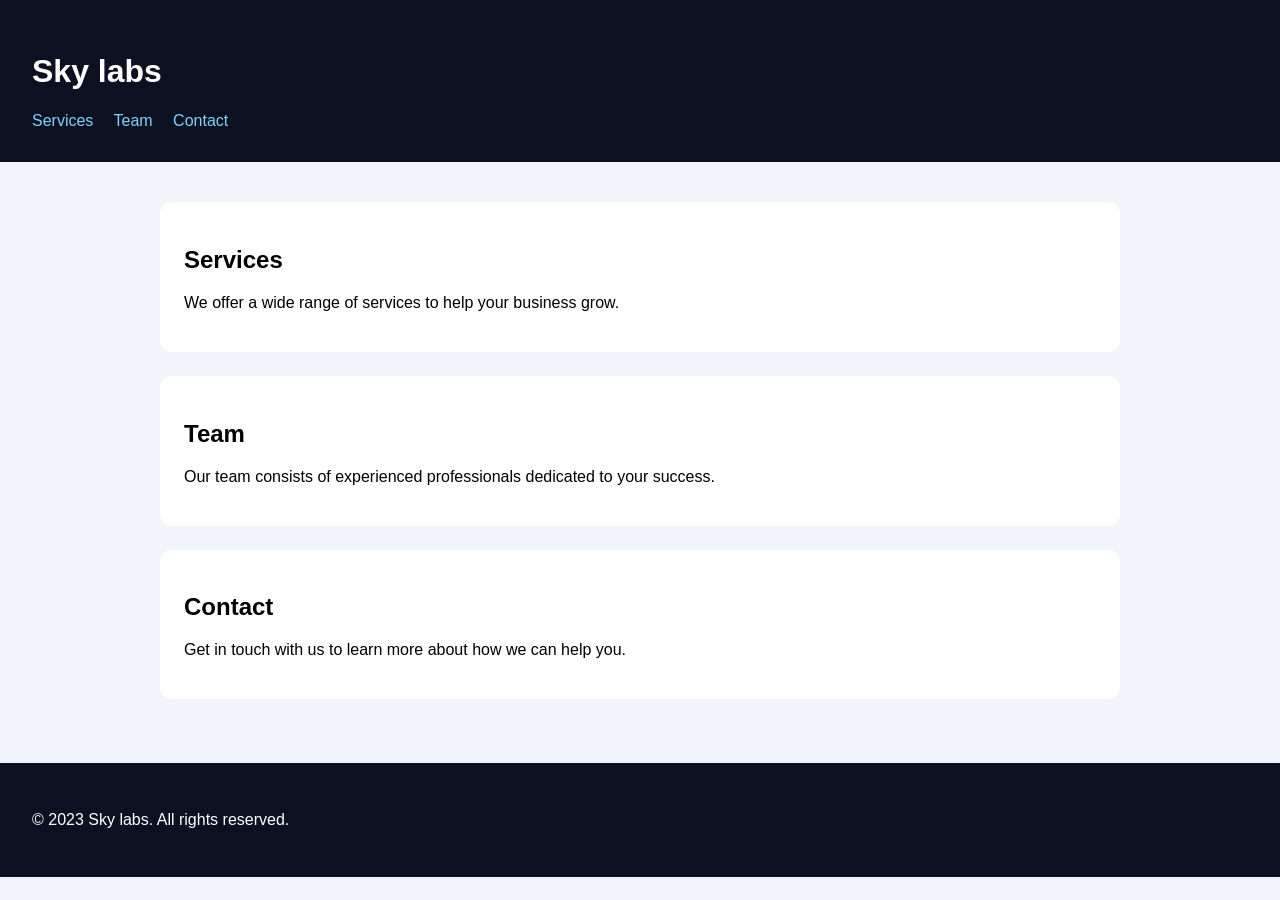
<file: HTML/Firstwebpage/index.html>
<!DOCTYPE html>
<html lang="en">
<head>
    <meta charset="UTF-8">
    <meta name="viewport" content="width=device-width, initial-scale=1.0">
    <title>Structured page </title>
    <link rel="stylesheet" href="index.css">
</head>
<body>
    <header>
        <h1>Sky labs</h1>
        <nav>
            <a href="#services">Services</a>
            <a href="#team">Team</a>
            <a href="#contact">Contact</a>
        </nav>
    </header>
    <main>
        <section id="services">
            <h2>Services</h2>
            <p>We offer a wide range of services to help your business grow.</p>
        </section>
        <section id="team">
            <h2>Team</h2>
            <p>Our team consists of experienced professionals dedicated to your success.</p>
        </section>
        <section id="contact">
            <h2>Contact</h2>
            <p>Get in touch with us to learn more about how we can help you.</p>
        </section>
    </main>
    <footer>
        <p>&copy; 2023 Sky labs. All rights reserved.</p>
    </footer>
</body>
</html>
</file>
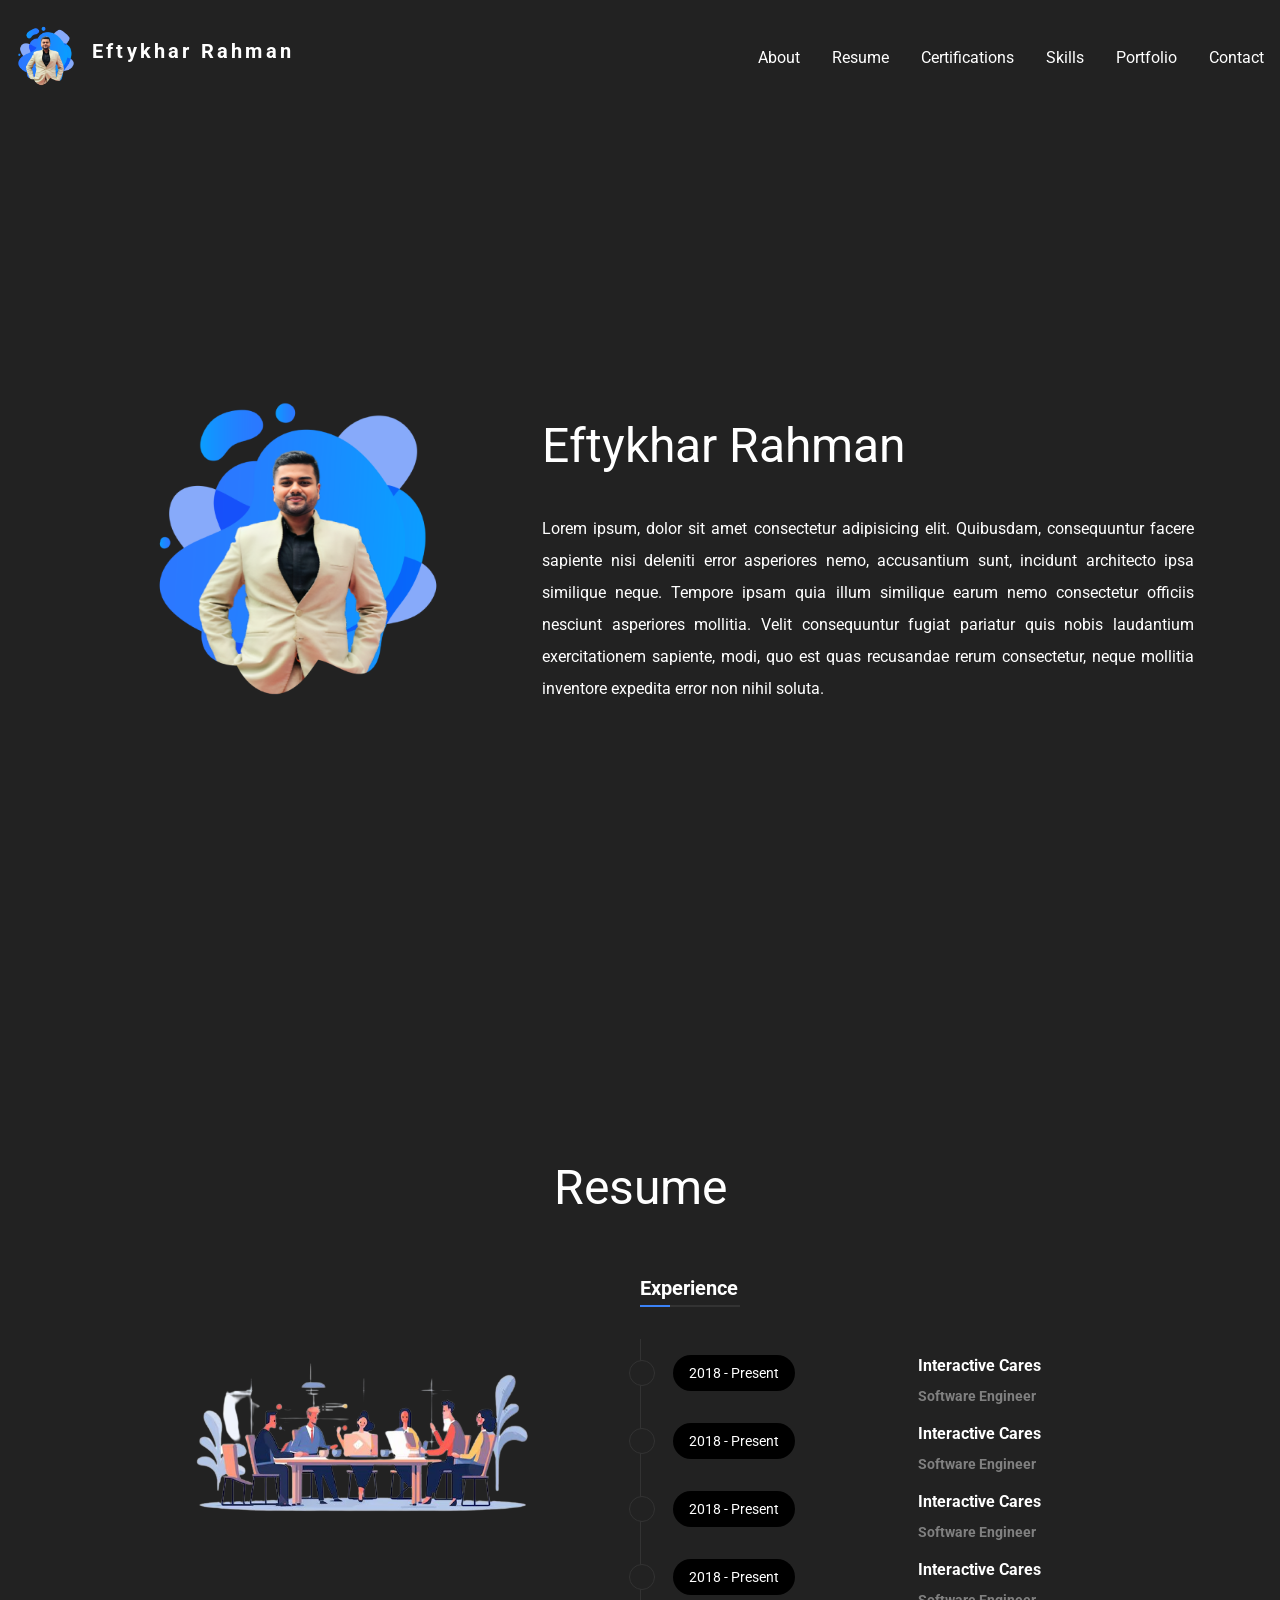
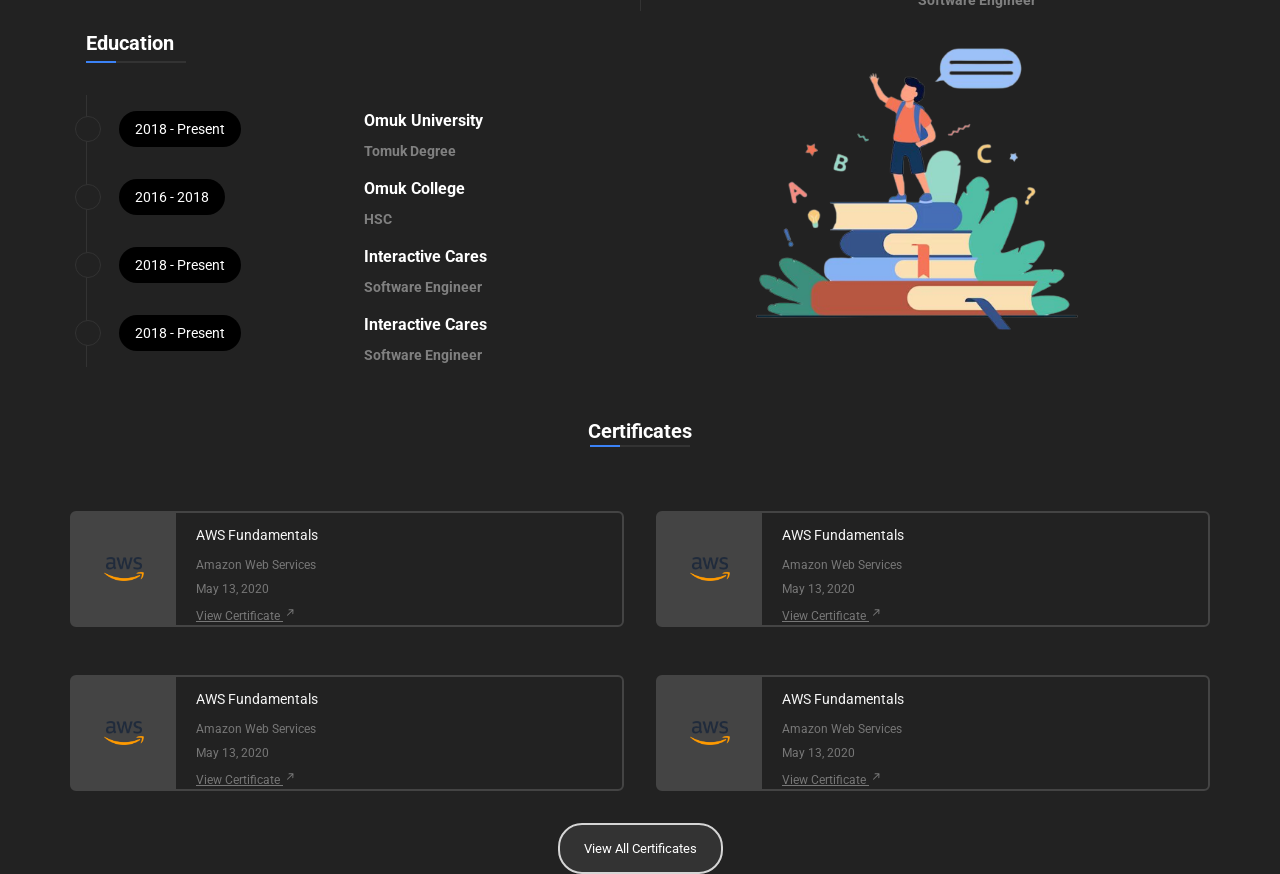
<file: New folder/3/index.html>
<!DOCTYPE html>
<html lang="en">

<head>
    <meta charset="UTF-8">
    <meta name="viewport" content="width=device-width, initial-scale=1.0">

    <!-- meta tags for SEO -->
    <meta name="title" content="Eftykhar Rahman - Full Stack Web Developer">
    <meta name="description" content="Eftykhar Rahman is a full-stack web developer who is involved with coding and web development since 2018. Currently, working as a Software Engineer and freelance developer.">
    <meta name="keywords" content="eftykhar, eftykhar rahman, raufu, prezens, raufu prezens, full stack web developer, web developer, freelance developer, mern, mern stack, mern stack course in bangladesh, mern stack web developer, instructor">
    <meta name="robots" content="index, follow">
    <meta http-equiv="Content-Type" content="text/html; charset=utf-8">
    <meta name="language" content="English">
    <meta name="revisit-after" content="2 days">
    <meta name="author" content="Eftykhar Rahman">

    <!-- Favicon -->
    <link rel="shortcut icon" type="image/x-icon" href="./images/logo.png">

    <!-- Internal CSS -->
    <link rel="stylesheet" href="./css/styles.css">

    <!-- External CSS -->

    <!-- Google Font -->
    <link rel="preconnect" href="https://fonts.googleapis.com">
    <link rel="preconnect" href="https://fonts.gstatic.com" crossorigin>
    <link href="https://fonts.googleapis.com/css2?family=Roboto:ital,wght@0,100..900;1,100..900&display=swap" rel="stylesheet">

    <title>Eftykhar Rahman - Full Stack Web Developer</title>
</head>

<body>
    <!-- Navbar -->
    <navbar class="navbar">
        <div class="navbar-container">
            <div class="nav-left">
                <div class="">
                    <a href="/">
                        <img src="./images/logo.png" width="60" class="logo" alt="Picture of Eftykhar Rahman">
                    </a>
                </div>

                <div class="">
                    <h1 class="nav-name">Eftykhar Rahman</h1>
                </div>
            </div>

            <div class="nav-right">
                <ul class="nav-items-container">
                    <li class="nav-items"><a href="#about" class="nav-items-link">About</a></li>
                    <li class="nav-items"><a href="#resume" class="nav-items-link">Resume</a></li>
                    <li class="nav-items"><a href="#certifications" class="nav-items-link">Certifications</a></li>
                    <li class="nav-items"><a href="#skills" class="nav-items-link">Skills</a></li>
                    <li class="nav-items"><a href="#portfolio" class="nav-items-link">Portfolio</a></li>
                    <li class="nav-items"><a href="#contact" class="nav-items-link">Contact</a></li>
                </ul>
            </div>
        </div>
    </navbar>

    <!-- Hero Section -->
    <div id="about" class="container">
        <div class="hero-container">
            <div class="hero-left">
                <img src="./images/logo.png" alt="Picture of Eftykhar Rahman" class="hero-image" width="300">
            </div>
            <div class="hero-right">
                <h2 class="title">Eftykhar Rahman</h2>
                <p class="description">Lorem ipsum, dolor sit amet consectetur adipisicing elit. Quibusdam, consequuntur facere sapiente nisi deleniti error asperiores nemo, accusantium sunt, incidunt architecto ipsa similique neque. Tempore ipsam quia illum similique earum
                    nemo consectetur officiis nesciunt asperiores mollitia. Velit consequuntur fugiat pariatur quis nobis laudantium exercitationem sapiente, modi, quo est quas recusandae rerum consectetur, neque mollitia inventore expedita error non
                    nihil soluta.</p>
            </div>
        </div>
    </div>

    <!-- Resume Section -->
    <div class="container" id="resume">
        <div class="resume-container">
            <h2 class="title">Resume</h2>

            <div class="resume-sub-container">
                <div class="resume-left">
                    <img src="./images/experience.png" width="400" class="resume-image" alt="experience logo">
                </div>

                <div class="resume-right">
                    <h3 class="subtitle">Experience</h3>

                    <div class="line">
                        <div class="inner-line"></div>
                    </div>

                    <div class="resume-list">
                        <div class="resume-duration-container">
                            <div class="round-div"></div>
                            <div class="resume-duration">2018 - Present</div>
                        </div>

                        <div class="resume-description">
                            <h2 class="resume-company">Interactive Cares</h2>
                            <h3 class="resume-designation">Software Engineer</h3>
                        </div>
                    </div>

                    <div class="resume-list">
                        <div class="resume-duration-container">
                            <div class="round-div"></div>
                            <div class="resume-duration">2018 - Present</div>
                        </div>

                        <div class="resume-description">
                            <h2 class="resume-company">Interactive Cares</h2>
                            <h3 class="resume-designation">Software Engineer</h3>
                        </div>
                    </div>

                    <div class="resume-list">
                        <div class="resume-duration-container">
                            <div class="round-div"></div>
                            <div class="resume-duration">2018 - Present</div>
                        </div>

                        <div class="resume-description">
                            <h2 class="resume-company">Interactive Cares</h2>
                            <h3 class="resume-designation">Software Engineer</h3>
                        </div>
                    </div>

                    <div class="resume-list">
                        <div class="resume-duration-container">
                            <div class="round-div"></div>
                            <div class="resume-duration">2018 - Present</div>
                        </div>

                        <div class="resume-description">
                            <h2 class="resume-company">Interactive Cares</h2>
                            <h3 class="resume-designation">Software Engineer</h3>
                        </div>
                    </div>
                </div>

                <div class="resume-left">
                    <h3 class="subtitle">Education</h3>

                    <div class="line">
                        <div class="inner-line"></div>
                    </div>

                    <div class="resume-list">
                        <div class="resume-duration-container">
                            <div class="round-div"></div>
                            <div class="resume-duration">2018 - Present</div>
                        </div>

                        <div class="resume-description">
                            <h2 class="resume-company">Omuk University</h2>
                            <h3 class="resume-designation">Tomuk Degree</h3>
                        </div>
                    </div>

                    <div class="resume-list">
                        <div class="resume-duration-container">
                            <div class="round-div"></div>
                            <div class="resume-duration">2016 - 2018</div>
                        </div>

                        <div class="resume-description">
                            <h2 class="resume-company">Omuk College</h2>
                            <h3 class="resume-designation">HSC</h3>
                        </div>
                    </div>

                    <div class="resume-list">
                        <div class="resume-duration-container">
                            <div class="round-div"></div>
                            <div class="resume-duration">2018 - Present</div>
                        </div>

                        <div class="resume-description">
                            <h2 class="resume-company">Interactive Cares</h2>
                            <h3 class="resume-designation">Software Engineer</h3>
                        </div>
                    </div>

                    <div class="resume-list">
                        <div class="resume-duration-container">
                            <div class="round-div"></div>
                            <div class="resume-duration">2018 - Present</div>
                        </div>

                        <div class="resume-description">
                            <h2 class="resume-company">Interactive Cares</h2>
                            <h3 class="resume-designation">Software Engineer</h3>
                        </div>
                    </div>
                </div>

                <div class="resume-right">
                    <img src="./images/education.png" width="400" class="resume-image" alt="experience logo">
                </div>
            </div>
        </div>
    </div>

    <!-- Certificates Section -->
    <div id="certifications" class="container">
        <div class="certificates-container">
            <div class="subtitle-container">
                <h3 class="subtitle">Certificates</h3>
                <div class="line">
                    <div class="inner-line"></div>
                </div>
            </div>

            <div class="certificates-sub-container">
                <div class="certification-list">
                    <div class="certificate-org-logo">
                        <img src="./images/aws.png" width="40" alt="aws">
                    </div>

                    <div class="certificate-description">
                        <h2 class="certificate-name">AWS Fundamentals</h2>
                        <h3 class="certificate-org-name">Amazon Web Services</h3>
                        <p class="certificate-date">May 13, 2020</p>
                        <a href="https://www.coursera.org/account/accomplishments/specialization/certificate/WVQSEVGP9U6B" class="certificate-link">View Certificate <img src="./images/upperright.svg" width="15"></a>
                    </div>
                </div>
                <div class="certification-list">
                    <div class="certificate-org-logo">
                        <img src="./images/aws.png" width="40" alt="aws">
                    </div>

                    <div class="certificate-description">
                        <h2 class="certificate-name">AWS Fundamentals</h2>
                        <h3 class="certificate-org-name">Amazon Web Services</h3>
                        <p class="certificate-date">May 13, 2020</p>
                        <a href="https://www.coursera.org/account/accomplishments/specialization/certificate/WVQSEVGP9U6B" class="certificate-link">View Certificate <img src="./images/upperright.svg" width="15"></a>
                    </div>
                </div>
                <div class="certification-list">
                    <div class="certificate-org-logo">
                        <img src="./images/aws.png" width="40" alt="aws">
                    </div>

                    <div class="certificate-description">
                        <h2 class="certificate-name">AWS Fundamentals</h2>
                        <h3 class="certificate-org-name">Amazon Web Services</h3>
                        <p class="certificate-date">May 13, 2020</p>
                        <a href="https://www.coursera.org/account/accomplishments/specialization/certificate/WVQSEVGP9U6B" class="certificate-link">View Certificate <img src="./images/upperright.svg" width="15"></a>
                    </div>
                </div>
                <div class="certification-list">
                    <div class="certificate-org-logo">
                        <img src="./images/aws.png" width="40" alt="aws">
                    </div>

                    <div class="certificate-description">
                        <h2 class="certificate-name">AWS Fundamentals</h2>
                        <h3 class="certificate-org-name">Amazon Web Services</h3>
                        <p class="certificate-date">May 13, 2020</p>
                        <a href="https://www.coursera.org/account/accomplishments/specialization/certificate/WVQSEVGP9U6B" class="certificate-link">View Certificate <img src="./images/upperright.svg" width="15"></a>
                    </div>
                </div>
            </div>

            <div class="certificate-link-container">
                <a target="_blank" href="https://www.linkedin.com/in/eftykharrahman/details/certifications/" class="certificates-link"><button class="certificates-btn">View All Certificates</button></a>
            </div>
        </div>
    </div>
</body>

</html>
</file>
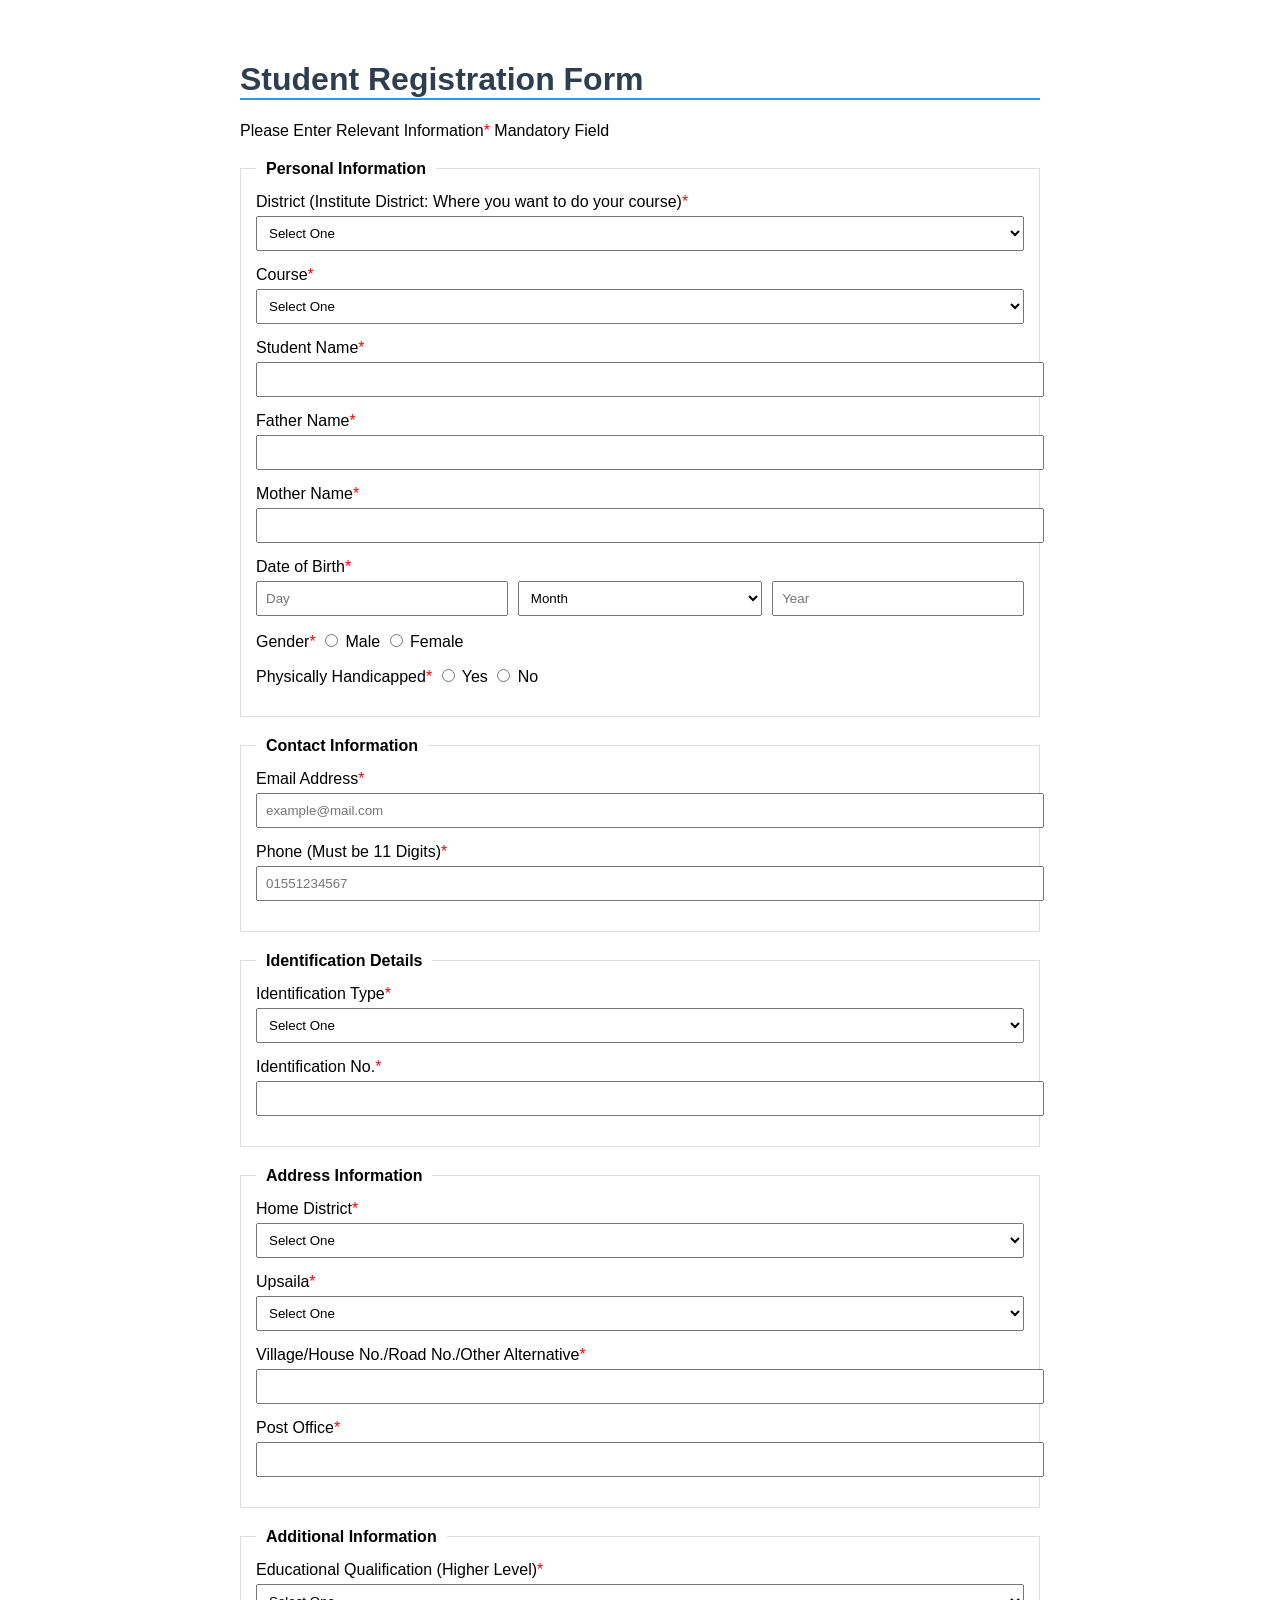
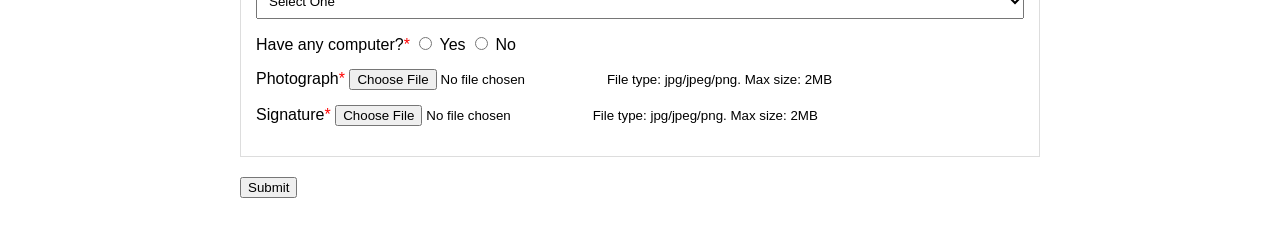
<file: project1.html>
<!DOCTYPE html>
<html lang="en">
<head>
    <meta charset="UTF-8">
    <meta name="viewport" content="width=device-width, initial-scale=1.0">
    <title>Student Registration Form</title>
    <style>
        body { font-family: Arial, sans-serif; max-width: 800px; margin: 20px auto; padding: 20px; }
        h1 { color: rgb(44, 62, 80); border-bottom: 2px solid #3498db; }
        .required { color: red; }
        .form-group { margin-bottom: 15px; }
        .inline-group { display: flex; gap: 10px; }
        input[type="text"], input[type="email"], input[type="tel"], input[type="number"], select { 
            width: 100%; padding: 8px; margin-top: 5px; 
        }
        fieldset { margin: 20px 0; padding: 15px; border: 1px solid #ddd; }
        legend { font-weight: bold; padding: 0 10px; }
    </style>
</head>
<body>
    <form action="#" method="POST">
        <h1>Student Registration Form</h1>
        <p>Please Enter Relevant Information<span class="required">*</span> Mandatory Field</p>

        <fieldset>
            <legend>Personal Information</legend>
            
            <div class="form-group">
                <label>District (Institute District: Where you want to do your course)<span class="required">*</span></label>
                <select required>
                    <option value="">Select One</option>
                    <!-- Add district options here -->
                </select>
            </div>

            <div class="form-group">
                <label>Course<span class="required">*</span></label>
                <select required>
                    <option value="">Select One</option>
                    <!-- Add course options here -->
                </select>
            </div>

            <div class="form-group">
                <label>Student Name<span class="required">*</span></label>
                <input type="text" required>
            </div>

            <div class="form-group">
                <label>Father Name<span class="required">*</span></label>
                <input type="text" required>
            </div>

            <div class="form-group">
                <label>Mother Name<span class="required">*</span></label>
                <input type="text" required>
            </div>

            <div class="form-group">
                <label>Date of Birth<span class="required">*</span></label>
                <div class="inline-group">
                    <input type="number" placeholder="Day" min="1" max="31" required>
                    <select required>
                        <option value="">Month</option>
                        <!-- Add months here -->
                    </select>
                    <input type="number" placeholder="Year" min="1900" max="2023" required>
                </div>
            </div>

            <div class="form-group">
                <label>Gender<span class="required">*</span></label>
                <label><input type="radio" name="gender" value="male" required> Male</label>
                <label><input type="radio" name="gender" value="female"> Female</label>
            </div>

            <div class="form-group">
                <label>Physically Handicapped<span class="required">*</span></label>
                <label><input type="radio" name="handicapped" value="yes" required> Yes</label>
                <label><input type="radio" name="handicapped" value="no"> No</label>
            </div>
        </fieldset>

        <fieldset>
            <legend>Contact Information</legend>
            <div class="form-group">
                <label>Email Address<span class="required">*</span></label>
                <input type="email" placeholder="example@mail.com" required>
            </div>

            <div class="form-group">
                <label>Phone (Must be 11 Digits)<span class="required">*</span></label>
                <input type="tel" pattern="[0-9]{11}" placeholder="01551234567" required>
            </div>
        </fieldset>

        <fieldset>
            <legend>Identification Details</legend>
            <div class="form-group">
                <label>Identification Type<span class="required">*</span></label>
                <select required>
                    <option value="">Select One</option>
                    <!-- Add ID types here -->
                </select>
            </div>

            <div class="form-group">
                <label>Identification No.<span class="required">*</span></label>
                <input type="text" pattern="\d{10}|\d{17}|(\d{4}\d{13})" 
                title="10, 17 digits or 13 digits with year prefix" required>
            </div>
        </fieldset>

        <fieldset>
            <legend>Address Information</legend>
            <div class="form-group">
                <label>Home District<span class="required">*</span></label>
                <select required>
                    <option value="">Select One</option>
                    <!-- Add districts here -->
                </select>
            </div>

            <div class="form-group">
                <label>Upsaila<span class="required">*</span></label>
                <select required>
                    <option value="">Select One</option>
                    <!-- Add upazila options here -->
                </select>
            </div>

            <div class="form-group">
                <label>Village/House No./Road No./Other Alternative<span class="required">*</span></label>
                <input type="text" required>
            </div>

            <div class="form-group">
                <label>Post Office<span class="required">*</span></label>
                <input type="text" required>
            </div>
        </fieldset>

        <fieldset>
            <legend>Additional Information</legend>
            <div class="form-group">
                <label>Educational Qualification (Higher Level)<span class="required">*</span></label>
                <select required>
                    <option value="">Select One</option>
                    <!-- Add qualifications here -->
                </select>
            </div>

            <div class="form-group">
                <label>Have any computer?<span class="required">*</span></label>
                <label><input type="radio" name="computer" value="yes" required> Yes</label>
                <label><input type="radio" name="computer" value="no"> No</label>
            </div>

            <div class="form-group">
                <label>Photograph<span class="required">*</span></label>
                <input type="file" accept="image/jpeg, image/png, image/jpg" required>
                <small>File type: jpg/jpeg/png. Max size: 2MB</small>
            </div>

            <div class="form-group">
                <label>Signature<span class="required">*</span></label>
                <input type="file" accept="image/jpeg, image/png, image/jpg" required>
                <small>File type: jpg/jpeg/png. Max size: 2MB</small>
            </div>
        </fieldset>

        <button type="submit">Submit</button>
    </form>
</body>
</html>
</file>
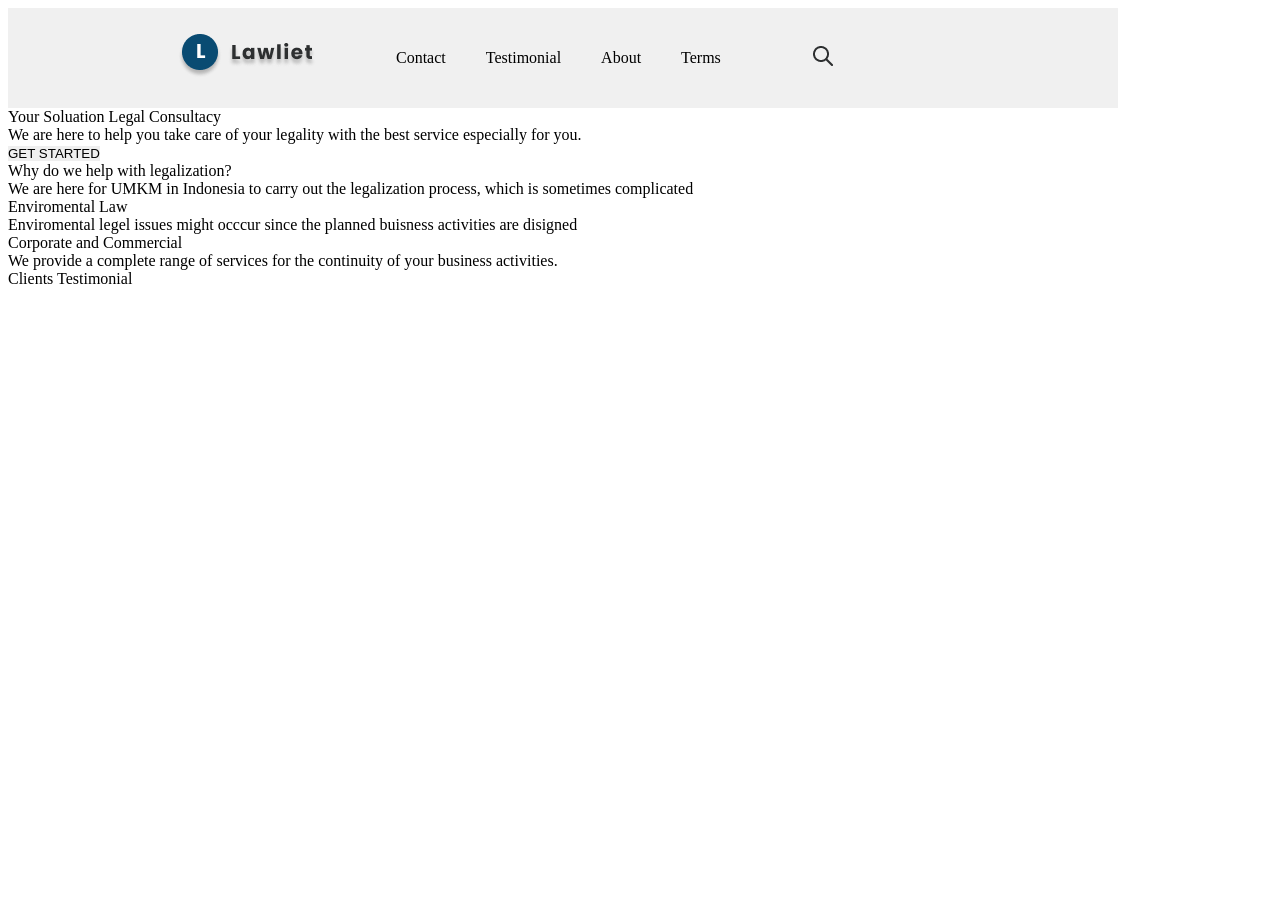
<file: project2.html>
<!DOCTYPE html>
<html lang="en">
<head>
    <meta charset="UTF-8">
    <meta name="viewport" content="width=device-width, initial-scale=1.0">
    <title>Document</title>
    <link rel="stylesheet" href="project2.css">
</head>
<body>
    <body>
        <div class="navbar">
            <div class="logo"> <img src="./project2 image/Logo.png" alt=""></div>
            <div class="navbar-contain"><ul class="nav-items-link">
                <li><a href="#">Contact</a></li>
                <li><a href="#">Testimonial</a></li>
                <li><a href="#">About</a></li>
                <li><a href="#">Terms</a></li>
            </ul>
        </div>
            <div class="search"> <a href=""><img src="./project2 image/SearchOutline.png" alt=""></a></div>
        </div>
        <div class="hero-section">
            <div class="hero-header"> Your Soluation Legal Consultacy</div>
            <div class="hero-para">We are here to help you take care of your legality 
                with the best service especially for you.</div>
            <div class="hero-button"><button>GET STARTED</button></div>
            <div class="hero-companylogo">
                <div class="hero-company"></div>
                <div class="logotop"></div>
                <div class="logobottom"></div>
            </div>
            <div class="hero-logo"></div>
        </div>
        <div class="details">
            <div class="title">
                <div class="title-head">Why do we help with legalization?</div>
                <div class="title-pera">We are here for UMKM in Indonesia to carry out the legalization process, which is sometimes complicated</div>
            </div>
            <div class="sevice">
                <div class="law">
                    <div class="law-head">Enviromental Law</div>
                    <div class="law-pera"> Enviromental legel issues might occcur since the planned buisness activities are disigned</div>
                </div>
                <div class="corporate">
                    <div class="corporate-logo"></div>
                    <div class="corpiorat-head">Corporate and Commercial</div>
                    <div class="corporate-pera">We provide a complete range of services for the continuity of your business activities.</div>
                </div>
                <div class="information">
                    <div class="information-logo"></div>
                    <div class="information-head"></div>
                    <div class="information-pera"></div>
                </div>
                <div class="other">
                    <div class="other-logo"></div>
                    <div class="other-head"></div>
                    <div class="other-pera"></div>
                </div>
            </div>
        </div>
        <div class="achievement"></div>
        <div class="review">
            <div class="review-title">Clients Testimonial</div>
            <div class="first-review">
            <div class="first-comment">
              <div class="frame"></div>
                <div class="clint"></div>
              </div>
            </div>
            <div class="first-review">
            <div class="first-comment">
              <div class="frame"></div>
                <div class="clint"></div>
              </div>
            </div>
        </div>
        <div class="comment"></div>
        <div class="footer"></div>
    </body>
</body>
</html>
</file>
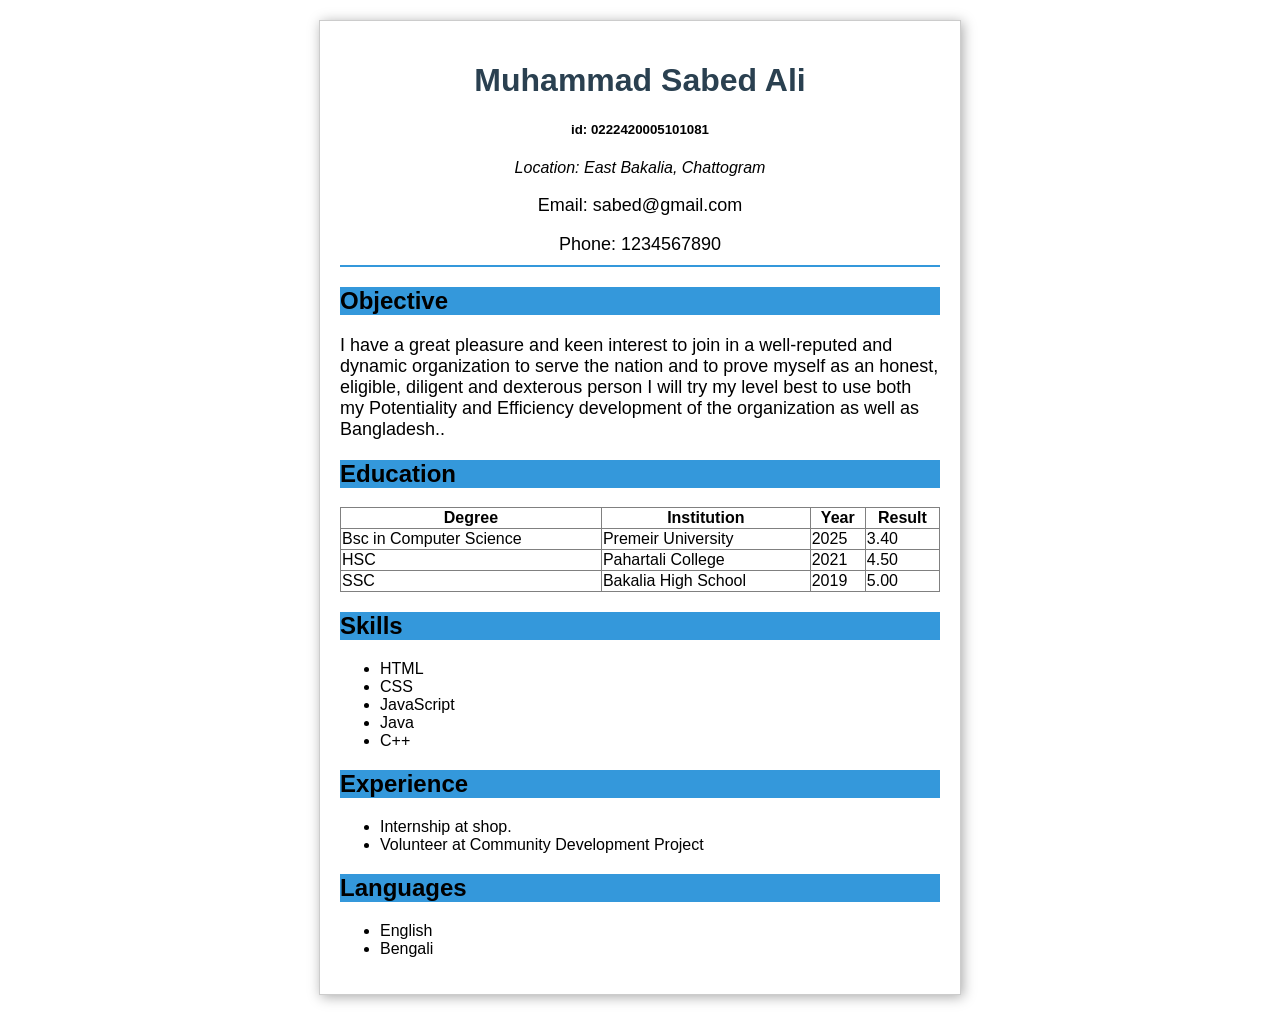
<file: HTML/cv.html>
<!DOCTYPE html>
<html lang="en">
<head>
    <meta charset="UTF-8">
    <meta name="viewport" content="width=device-width, initial-scale=1.0">
    <title>Muhammad Sabed Ali</title>
    <style>
        body { font-family: Arial, sans-serif; max-width: 600px; margin: 20px auto; padding: 20px;
            border: 1px solid #ccc; box-shadow: 2px 2px 12px #aaa; }
        p { font-size: 18px;}
    </style>
</head>
<body>
    <h1 style="color:rgb(42, 64, 80); text-align: center;">Muhammad Sabed Ali</h1>
    <h5 style="text-align: center;">id: 0222420005101081</h5>
    <address style="text-align: center;">Location: East Bakalia, Chattogram</address>
    <p style="text-align: center;">Email: sabed@gmail.com</p>
    <p style="text-align: center; border-bottom: 2px solid #3498db; padding-bottom: 10px; ">Phone: 1234567890</p>
    <h2 style="color:rgb(0, 0, 0); background-color: #3498db;;">Objective</h2>
    <p style="text-align: justify center;">I have a great pleasure and keen interest to  join  in  a  well-reputed  and  dynamic organization  to  serve  the  nation  and  to prove  myself  as  an  honest,  eligible, diligent  and  dexterous  person  
        I  will  try my level best to use both my Potentiality and  Efficiency  development  of  the organization as well as Bangladesh..</p>
    <h2 style="color:rgb(0, 0, 0); background-color: #3498db;">Education</h2>
    <table border="1"style="border-collapse: collapse; width: 100%; margin: 0 auto;">
        <thead>
            <th>Degree</th>
            <th>Institution</th>
            <th>Year</th>
            <th>Result</th>
        </thead>
        <tbody>
            <tr>
                <td>Bsc in Computer Science</td>
                <td>Premeir University</td>
                <td>2025</td>
                <td>3.40</td>
            </tr>
            <tr>
                <td>HSC</td>
                <td>Pahartali College</td>
                <td>2021</td>
                <td>4.50</td>
            </tr>
            <tr>
                <td>SSC</td>
                <td>Bakalia High School</td>
                <td>2019</td>
                <td>5.00</td>
            </tr>
        </tbody>
    </table>
    <h2 style="color:rgb(0, 0, 0); background-color: #3498db;">Skills</h2>
    <ul>
        <li>HTML</li>
        <li>CSS</li>
        <li>JavaScript</li>
        <li>Java</li>
        <li>C++</li>
    </ul>
    <h2 style="color:rgb(0, 0, 0); background-color: #3498db;">Experience</h2>
    <ul>
        <li>Internship at shop.</li>
        <li>Volunteer at Community Development Project</li>
    </ul>
<h2 style="color:rgb(0, 0, 0); background-color: #3498db;"> Languages</h2>
    <ul>
        <li>English</li>
        <li>Bengali</li>
    </ul>
</body>
</html>
</file>
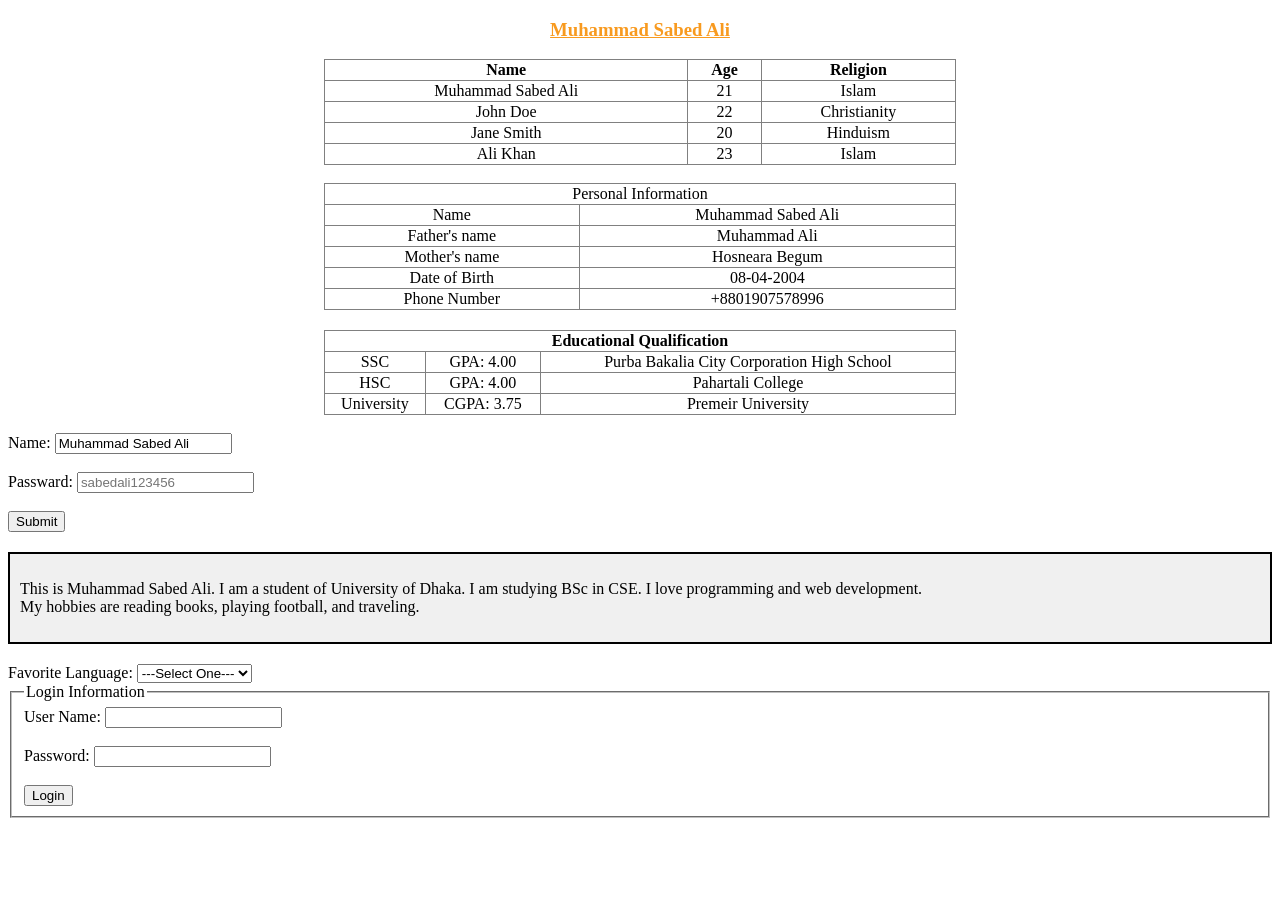
<file: HTML/first.html>
<!DOCTYPE html>
<html lang="en">
<head>
    <meta charset="UTF-8">
    <meta name="viewport" content="width=device-width, initial-scale=1.0">
    <title>Muhammad Sabed Ali</title>
    <style>
        .sabed {
            border: 2px solid black;
            padding: 10px;
            margin: 20px auto;
            background-color: #f0f0f0;
        }
    </style>
</head>
<body>
    <h3 style="color: rgb(248, 154, 31); text-align: center; text-decoration: underline;">Muhammad Sabed Ali</h3>
    <table border="1" style="border-collapse: collapse; text-align: center; width: 50%; margin: 0 auto;">
        <thead>
            <th>Name</th>
            <th>Age</th>
            <th>Religion</th>
        </thead>
        <tbody>
            <tr>
                <td>Muhammad Sabed Ali</td>
                <td>21</td>
                <td>Islam</td>
            </tr>
            <tr>
                <td>John Doe</td>
                <td>22</td>
                <td>Christianity</td>
            </tr>
            <tr>
                <td>Jane Smith</td>
                <td>20</td>
                <td>Hinduism</td>
            </tr>
            <tr>
                <td>Ali Khan</td>
                <td>23</td>
                <td>Islam</td>
            </tr>
        </tbody>
    </table>
    <br>
    <table border="1" style="border-collapse: collapse; text-align: center; width: 50%; margin: 0 auto;">
        <thead>
                <tr>
                    <td colspan="3" > Personal Information </td>
                </tr>
        </thead>
        <tbody>
            <tr>
                <td> Name </td>
                <td> Muhammad Sabed Ali </td>
            </tr><tr>
                <td> Father's name </td>
                <td>Muhammad Ali</td>
            </tr>
            <tr>
                <td> Mother's name </td>
                <td>Hosneara Begum</td>
            </tr>
            <tr>
                <td> Date of Birth </td>
                <td> 08-04-2004 </td>
            </tr>
            <tr>
                <td> Phone Number </td>
                <td> +8801907578996 </td>
            </tr>
        </tbody>
    </table>
    <table border="1" style="border-collapse: collapse; text-align: center; width: 50%; margin: 0 auto; margin-top: 20px;">
            <tr>
                <th colspan="3">Educational Qualification</th>
            </tr>
            <tr>
                <td> SSC </td>
                <td> GPA: 4.00 </td>
                <td> Purba Bakalia City Corporation High School
                </td>
            </tr>
            <tr>
                <td> HSC </td>
                <td> GPA: 4.00 </td>
                <td> Pahartali College </td>
            </tr>
            <tr>
                <td> University </td>
                <td> CGPA: 3.75 </td>
                <td> Premeir University </td>
            </tr>
    </table>
    <br>

    <label for=" Name " >Name: </label>
    <input type="text" value="Muhammad Sabed Ali" >
    <br><br>
    <label for="Passward">Passward:</label>
    <input type="password" placeholder="sabedali123456">
    <br><br>
    <button>
        Submit
    </button>
    <div class="sabed">
        <p>This is Muhammad Sabed Ali. I am a student of University of Dhaka. I am studying BSc in CSE. I love programming and web development. <br> My hobbies are reading books, playing football, and traveling.</p>
    </div>
    <div>
        <label for="fav_lang"> Favorite Language: </label>
        <select name="fav_lang" id="">
            <option value="">---Select One---</option>
            <option value="html">HTML</option>
            <option value="css">CSS</option>
            <option value="javascript">JavaScript</option>
        </select>
    </div>
    <div>
        <form action="">
            <fieldset>
                <Legend>Login Information</Legend>
                <label for="gmail">User Name:</label>
                <input type="text" id="gmail" name="gmail" required>
                <br><br>
                <label for="pass">Password:</label>
                <input type="password" id="pass" name="pass" required>
                <br><br>
                <input type="submit" value="Login">
            </fieldset>
        </form>
    </div>
</body>
</html>
</file>
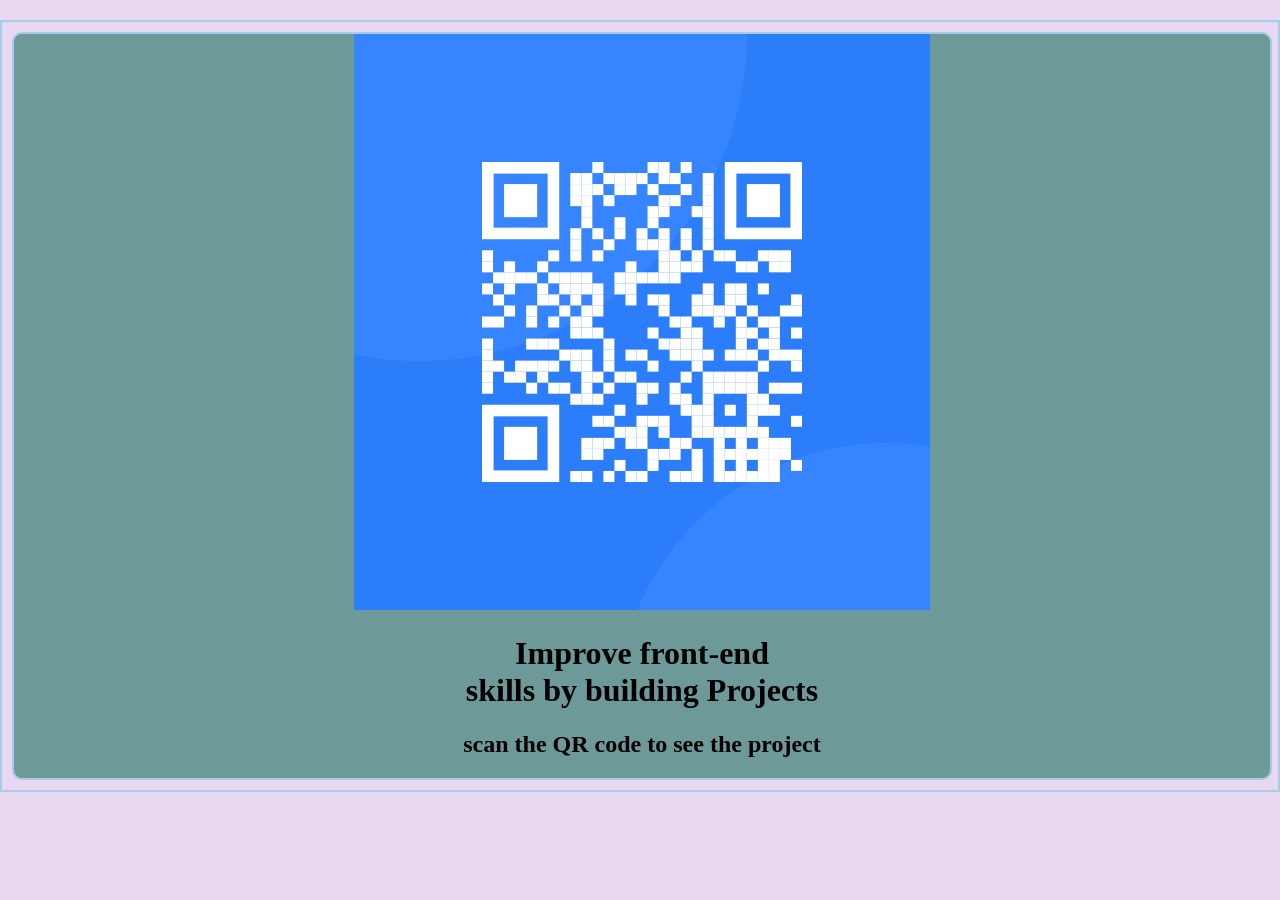
<file: HTML/scancodedesign.html>
<!DOCTYPE html>
<html lang="en">
<head>
    <meta charset="UTF-8">
    <meta name="viewport" content="width=device-width, initial-scale=1.0">
    <title>Document</title>
    <style>
        body {
            border: 2px solid rgb(165, 205, 231);
            padding: 10px;
            margin: 20px auto;
            background-color: #e8d7f0;
        }
        .photo{
            height: auto;
            width: 100%;
        }
        .sabed{
            height: auto;
            width: 100%;
            border: 2px solid rgb(165, 205, 231);
            border-radius: 10px;
            text-align: center;
            background-color: rgb(109, 153, 153);
        }
    </style>
</head>
<body>
    <div class ="sabed">
        <div class="photo">
            <img src="image-qr-code.png" alt="">
        </div>
        <h1>Improve front-end <br>skills by building Projects
        </h1>
        <h2>
            scan the QR code to see the project
        </h2>
    </div>
</body>
</html>
</file>
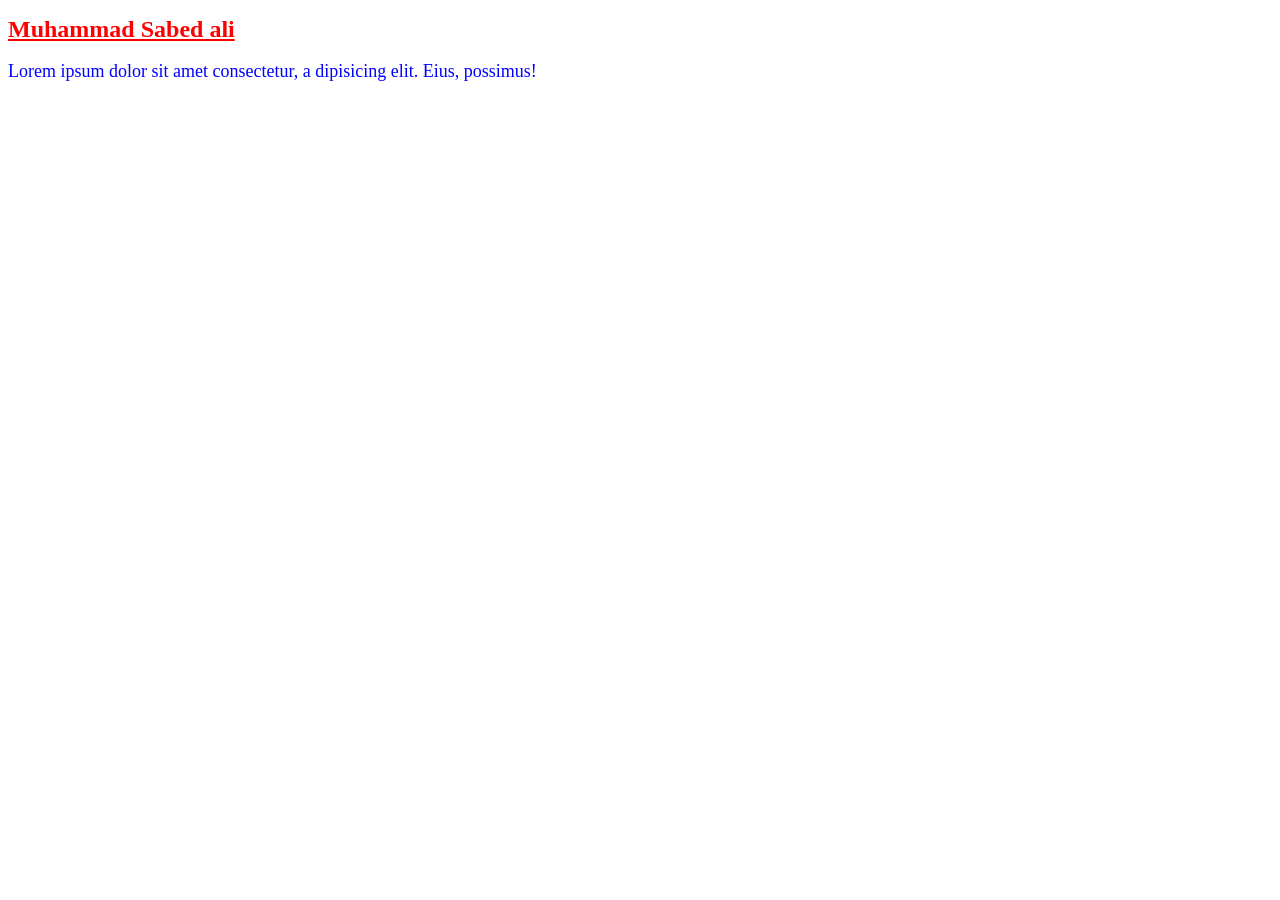
<file: HTML/second.html>
<!DOCTYPE html>
<html lang="en">
<head>
    <meta charset="UTF-8">
    <meta name="viewport" content="width=device-width, initial-scale=1.0">
    <title>Document</title>
    <link rel="stylesheet" href="second.css">
</head>
<body>
    <h1>Muhammad Sabed ali</h1>
    <p class="para">Lorem ipsum
        dolor sit amet consectetur, a
        dipisicing elit. Eius, possimus!</p>
</body>
</html>
</file>
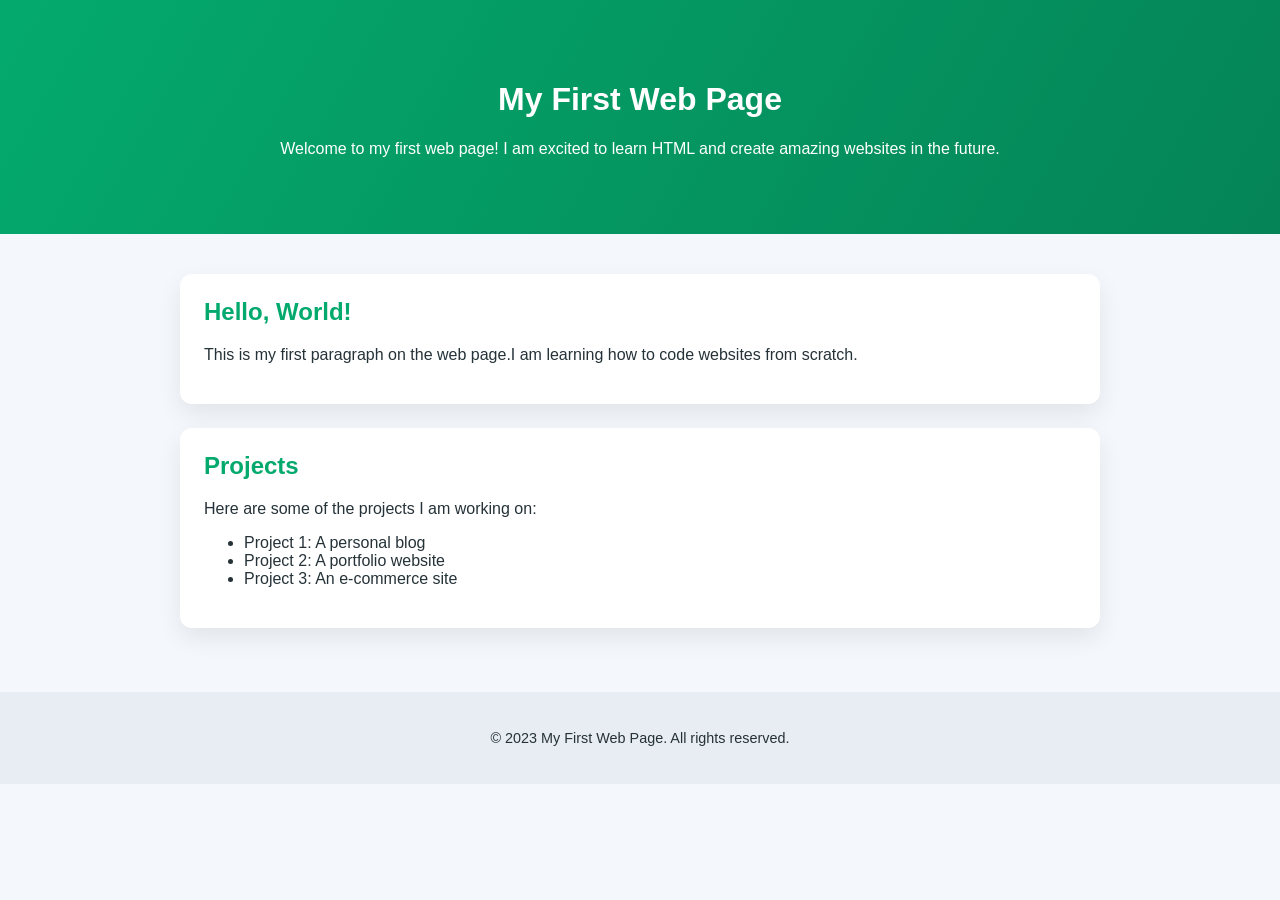
<file: HTML/Firstwebpage/firsthtml.html>
<!DOCTYPE html>
<html lang="en">
<head>
    <meta charset="UTF-8">
    <meta name="viewport" content="width=device-width, initial-scale=1.0">
    <title>My First Web Page</title>
    <link rel="stylesheet" href="firstcss.css">
</head>
<body>
    <header>
        <h1>My First Web Page</h1>
        <p>Welcome to my first web page! I am excited to learn HTML and create amazing websites in the future.</p>
    </header>
    <main>
        <section>
            <h2>Hello, World!</h2>
            <p>This is my first paragraph on the web page.I am learning how to code websites from scratch.</p>
        </section>
        <section>
            <h2>Projects</h2>
            <p>Here are some of the projects I am working on:</p>
            <ul>
                <li>Project 1: A personal blog</li>
                <li>Project 2: A portfolio website</li>
                <li>Project 3: An e-commerce site</li>
            </ul>
        </section>
    </main>
    <footer>
    <p>&copy; 2023 My First Web Page. All rights reserved.</p>
    </footer>
</body>
</html>
</file>
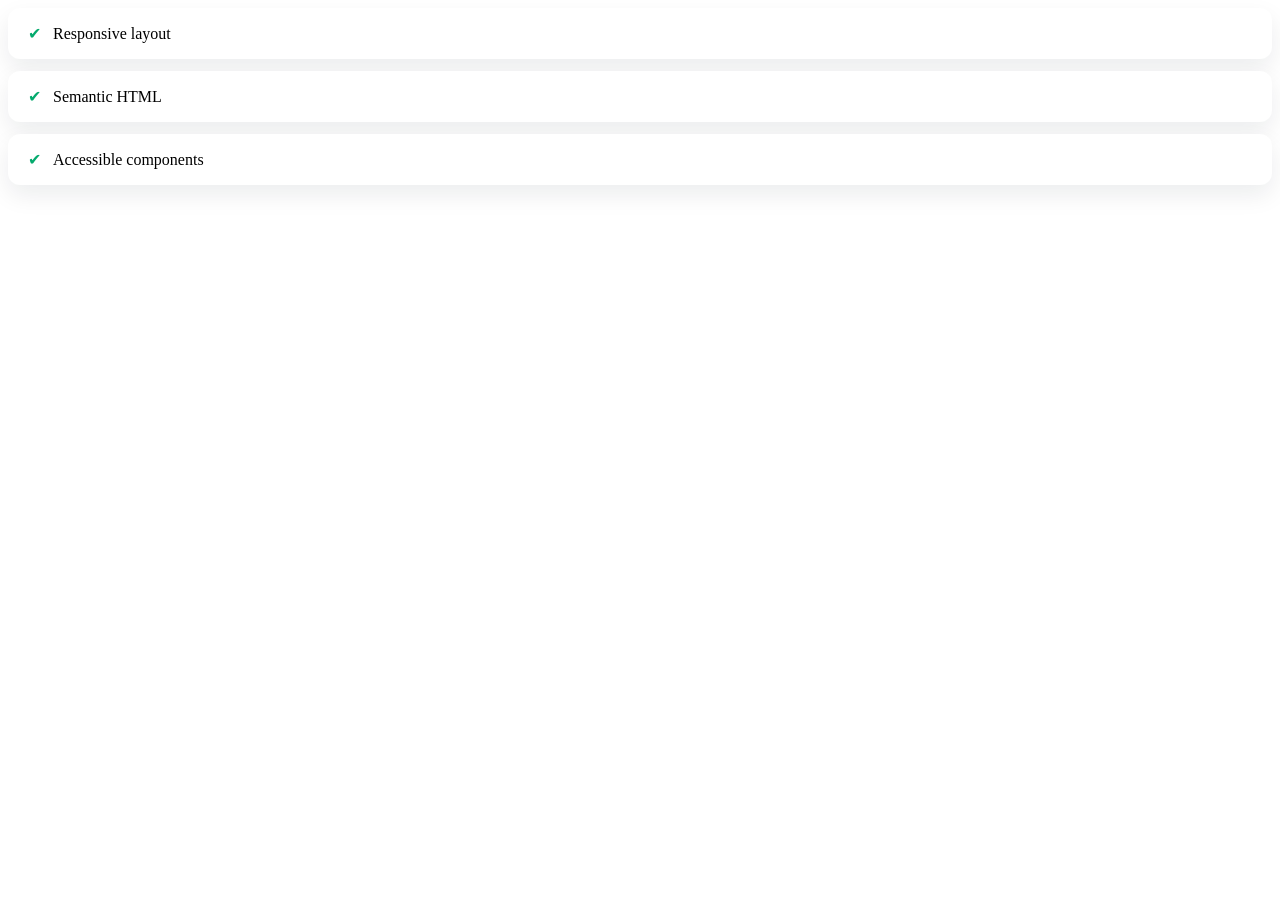
<file: HTML/Firstwebpage/listandtable.html>
<!DOCTYPE html>
<html lang="en">
<head>
    <meta charset="UTF-8">
    <meta name="viewport" content="width=device-width, initial-scale=1.0">
    <title>Table and List </title>
    <link rel="stylesheet" href="listandtable.css">
</head>
<body>
    <ul class="features">
    <li>Responsive layout</li>
    <li>Semantic HTML</li>
    <li>Accessible components</li>
</ul>
</body>
</html>
</file>
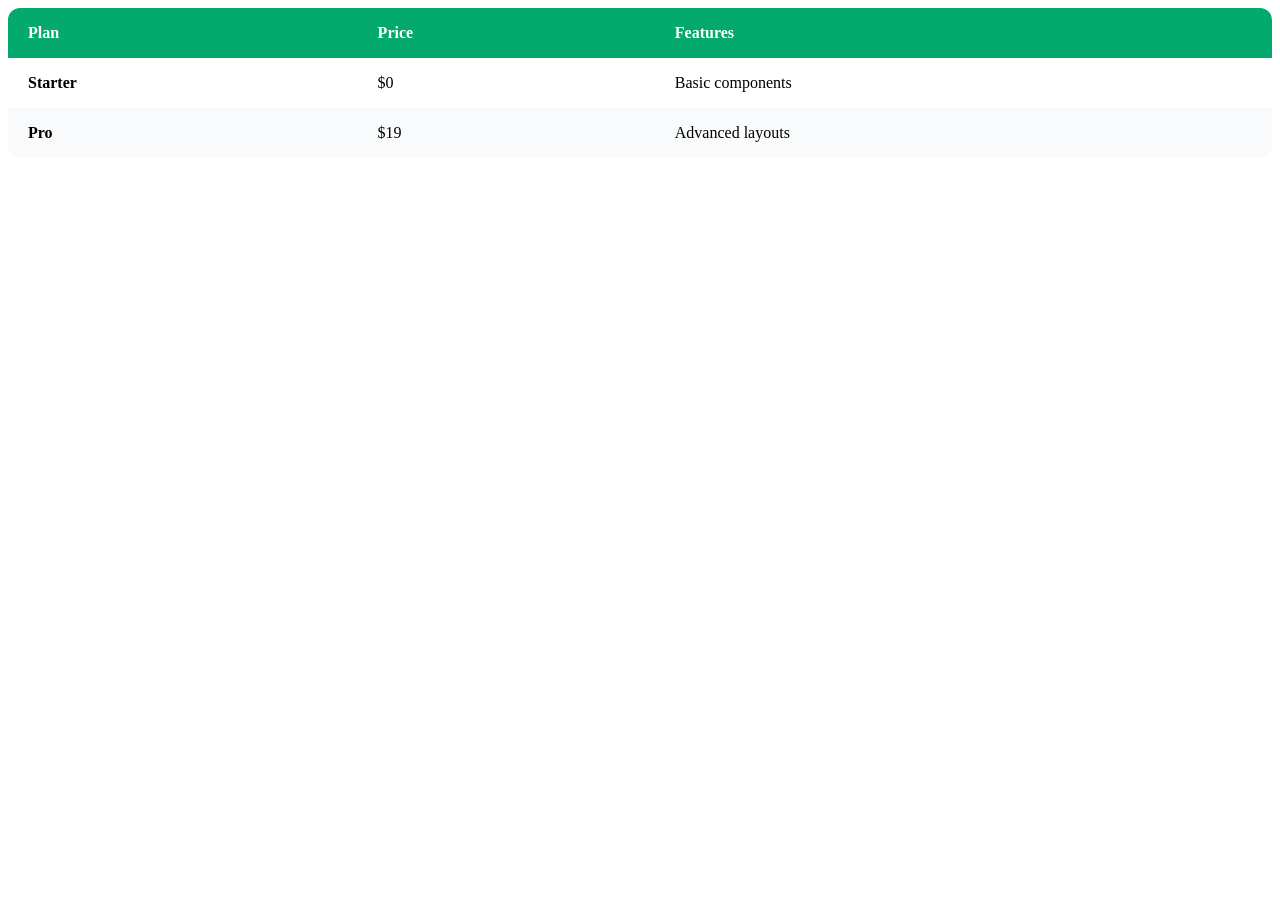
<file: HTML/Firstwebpage/table.html>
<!DOCTYPE html>
<html lang="en">
<head>
    <meta charset="UTF-8">
    <meta name="viewport" content="width=device-width, initial-scale=1.0">
    <title>Table</title>
    <link rel="stylesheet" href="table.css">
</head>
<body>
    <table class="pricing">
<thead>
    <tr>
    <th scope="col">Plan</th>
    <th scope="col">Price</th>
    <th scope="col">Features</th>
    </tr>
</thead>
<tbody>
    <tr>
    <th scope="row">Starter</th>
    <td>$0</td>
    <td>Basic components</td>
    </tr>
    <tr>
    <th scope="row">Pro</th>
    <td>$19</td>
    <td>Advanced layouts</td>
    </tr>
</tbody>
</table>
</body>
</html>
</file>
<file: HTML/Firstwebpage/index.css>
body{
    font-family: Arial, Helvetica, sans-serif;
    background: #f1f5f9;
    margin: 0;
}
header,footer{
    background: #0b1120;
    color: #fff;
    padding: 32px
}
nav a{
    color:#7dd3fc;
    margin-right:16px;
    text-decoration:none;
}
main{
    max-width:960px;/*limit the width of the content to 960px*/
    margin:0 auto;/*center the content*/
    padding:40px 24px;/*top and bottom 40px, left and right 24px*/
}
section {
    background:#fff;
    padding:24px;
    border-radius:12px;
    margin-bottom:24px;
}
</file>
<file: New folder/3/css/styles.css>
* {
    font-family: 'Roboto', sans-serif;
    color: white;
}

body {
    margin: 0;
    min-height: 100vh;
    background-color: #222;
}


/* Navbar */

.navbar {
    position: sticky;
    top: 0;
    z-index: 1000;
}

.navbar-container {
    display: flex;
    align-items: center;
    padding-top: 1rem;
}

.nav-left {
    display: flex;
}

.logo {
    border-radius: 50%;
    margin: 0 1rem;
}

.nav-name {
    font-size: 20px;
    line-height: 1.5rem;
    letter-spacing: 0.2rem;
}

.nav-right {
    margin-left: auto;
}

.nav-items-container {
    display: flex;
    flex-wrap: wrap;
}

.nav-items {
    margin: 1rem;
    list-style-type: none;
}

.nav-items-link {
    text-decoration: none;
}

.nav-items-link:hover {
    color: #3b82fc;
}


/* Hero Section */

.hero-container {
    display: flex;
    flex-wrap: wrap;
    justify-content: space-between;
    align-items: center;
    height: 100vh;
}

.hero-image {
    max-width: 100%;
    height: auto;
    margin: 0 auto;
    display: block;
}

.hero-left,
.hero-right {
    width: 100%;
}

.title {
    font-size: 3rem;
    text-align: center;
    font-weight: 400;
}

.hero-container .title {
    text-align: left;
    padding-left: 1rem;
}

.description {
    padding: 0 1rem;
    font-size: 1rem;
    line-height: 2rem;
    text-align: justify;
}


/* Resume Section */

.resume-container {
    margin-top: 1rem;
    padding: 6.5rem 1rem 0 1rem;
    min-height: 100vh;
}

.resume-sub-container {
    /* display: flex;
    flex-wrap: wrap;
    justify-content: space-between;
    align-items: center; */
    display: grid;
    grid-template-columns: repeat(2, minmax(0, 1fr));
    align-items: center;
}

.subtitle {
    font-size: 1.25rem;
    line-height: 1.6rem;
    margin-bottom: 0;
}

.line {
    background-color: #333;
    width: 100px;
    height: 2px;
    margin: 0.25rem 0 2rem 0;
}

.inner-line {
    background-color: rgb(59 130 246);
    width: 30px;
    height: 2px;
}

.resume-image {
    display: block;
    margin: 0 auto;
}

.resume-list {
    position: relative;
    display: grid;
    grid-template-columns: repeat(2, minmax(0, 1fr));
    align-items: center;
    grid: 1.25rem;
    border-left: 1px solid #333;
}

.resume-duration-container {
    display: flex;
    align-items: center;
    padding-left: 2rem;
}

.round-div {
    height: 24px;
    width: 24px;
    background-color: #222;
    border: 1px solid #333;
    border-radius: 50%;
    position: absolute;
    left: -12.5px;
}

.resume-duration {
    background-color: black;
    width: auto;
    border-radius: 1.5rem;
    margin: 1rem 0;
    padding: 0.5rem 1rem;
    font-size: 0.875rem;
    line-height: 1.25rem;
    text-align: center;
}

.resume-company {
    font-size: 1rem;
    line-height: 1.5rem;
    margin-bottom: 0.5rem;
}

.resume-designation {
    color: grey;
    font-size: 0.875rem;
    line-height: 1.25rem;
    margin: 0;
}


/* Certification Container */

.certificates-sub-container {
    display: grid;
    grid-template-columns: repeat(2, minmax(0, 1fr));
    gap: 2rem;
    margin-top: 3rem;
}

.certification-list {
    display: flex;
    align-items: center;
    gap: 1.25rem;
    border: 2px solid #444;
    border-radius: 0.375rem;
    transition: transform 0.3s ease;
    margin-top: 1rem;
    min-height: 100px;
}

.certification-list:hover {
    transform: translateY(-0.5rem);
}

.certificate-org-logo {
    background-color: #444;
    display: flex;
    justify-content: center;
    align-items: center;
    padding: 2rem;
    height: 3rem;
}

.certificate-name {
    color: #f5f5f5;
    font-size: 14px;
    line-height: 20px;
    font-weight: 400;
    /* margin: 0; */
}

.certificate-org-name,
.certificate-date,
.certificate-link {
    font-size: 12px;
    line-height: 16px;
    font-weight: 400;
    color: #777;
    margin: 8px 0;
}

.certificate-link-container {
    margin-top: 2rem;
    display: flex;
    justify-content: center;
    align-items: center;
}

.certificates-link {
    cursor: pointer;
}

.certificates-btn {
    border-radius: 1.5rem;
    border: 2px solid #d5d5d5;
    color: #fff;
    background-color: #333;
    padding: 1rem 1.5rem;
}

.certificates-btn:hover {
    background-color: #3b82fc;
}


/* Subtitle */

.subtitle-container>.subtitle,
.subtitle-container>.line {
    text-align: center;
    margin: 0 auto;
    display: block;
}


/* Container */

.container {
    width: 100%;
    margin-left: auto;
    margin-right: auto;
}

@media (min-width: 576px) {
    .container {
        max-width: 540px;
    }
}

@media (min-width: 768px) {
    .container {
        max-width: 720px;
    }
}

@media (min-width: 992px) {
    .container {
        max-width: 960px;
    }
    .hero-left {
        width: 40%;
    }
    .hero-right {
        width: 60%;
    }
}

@media (min-width: 1200px) {
    .container {
        max-width: 1140px;
    }
}

@media (min-width: 1400px) {
    .container {
        max-width: 1320px;
    }
}
</file>
<file: project2.css>
*{
    border: 0px;
    padding: 0px;
    box-sizing: border-box;
    color: black;
}
.navbar{
    height: 100px;
    width: 1110px;
    align-items: center;
    padding: 15px;
    display: flex;
    padding: 30px 170px;
    background-color: #f0f0f0
    ;
}
.navbar-contain{   
    width: 447;
height: 47;
top: 26px;
left: 653px;
padding: 50px;
gap: 56px;

}
.nav-items-link{
    list-style: none;
    display: flex;
    margin: 0px;
    padding: 0px;
 }
.nav-items-link li{
    margin: 20px;
}
.nav-items-link a{
    text-decoration: none;
    text-align: center;
}
.logo{
 width: 144;
height: 36;
top: 32px;
left: 172px;

}
.search{
    padding: 20px;
}
</file>
<file: HTML/second.css>
h1{
    color: red;
    text-decoration: underline;
    font-size: 24px;
}
.para{
    color: blue;
    font-size: 18px;
}
table, th,td{
    border: 1px solid black;
    border-collapse: collapse;
}
</file>
<file: HTML/Firstwebpage/firstcss.css>
*{
    box-sizing: border-box;
}
body{
    font-family: 'Segoe UI', Tahoma, Geneva, Verdana, sans-serif;
    margin: 0;
    background: #f4f7fb;
    color: #253238;
}
header{
    background: linear-gradient(120deg, #04AA6D, #058457);
    color: white;
    padding: 60px 20px;
    text-align: center;
}
main{
    padding: 40px 20px;
    max-width: 960px;
    margin: 0 auto;
}
section{    /*section */
    background: #fff;
    border-radius: 12px;
    padding: 24px;
    margin-bottom: 24px;
    box-shadow: 0 10px 25px rgba(15, 23, 42, 0.08);
}
section h2{    /*section heading */
    margin-top: 0;
    color: #04AA6D;
}
footer {
    padding: 24px;
    text-align: center;
    background: #e8edf4;
    font-size: 0.9rem;
}
</file>
<file: HTML/Firstwebpage/listandtable.css>
.features {
    list-style: none;
    padding: 0;
    margin: 0;
    display: grid;
    gap: 12px;
}
.features li {
    padding:16px 20px;
    background:#fff;
    border-radius:12px;
    box-shadow:0 10px 25px rgba(15, 23, 42, 0.08);
}
.features li::before {
    content:"✔";
    color:#04AA6D;
    margin-right:12px;
}
</file>
<file: HTML/Firstwebpage/table.css>
.pricing {
width:100%;
border-collapse:collapse;
background:#fff;
border-radius:12px;
overflow:hidden;
}
.pricing th, .pricing td {
padding:16px 20px;
text-align:left;
}
.pricing thead {
background:#04AA6D;
color:#fff;
}
.pricing tbody tr:nth-child(even) {
background:#f9fafb;
}
</file>
